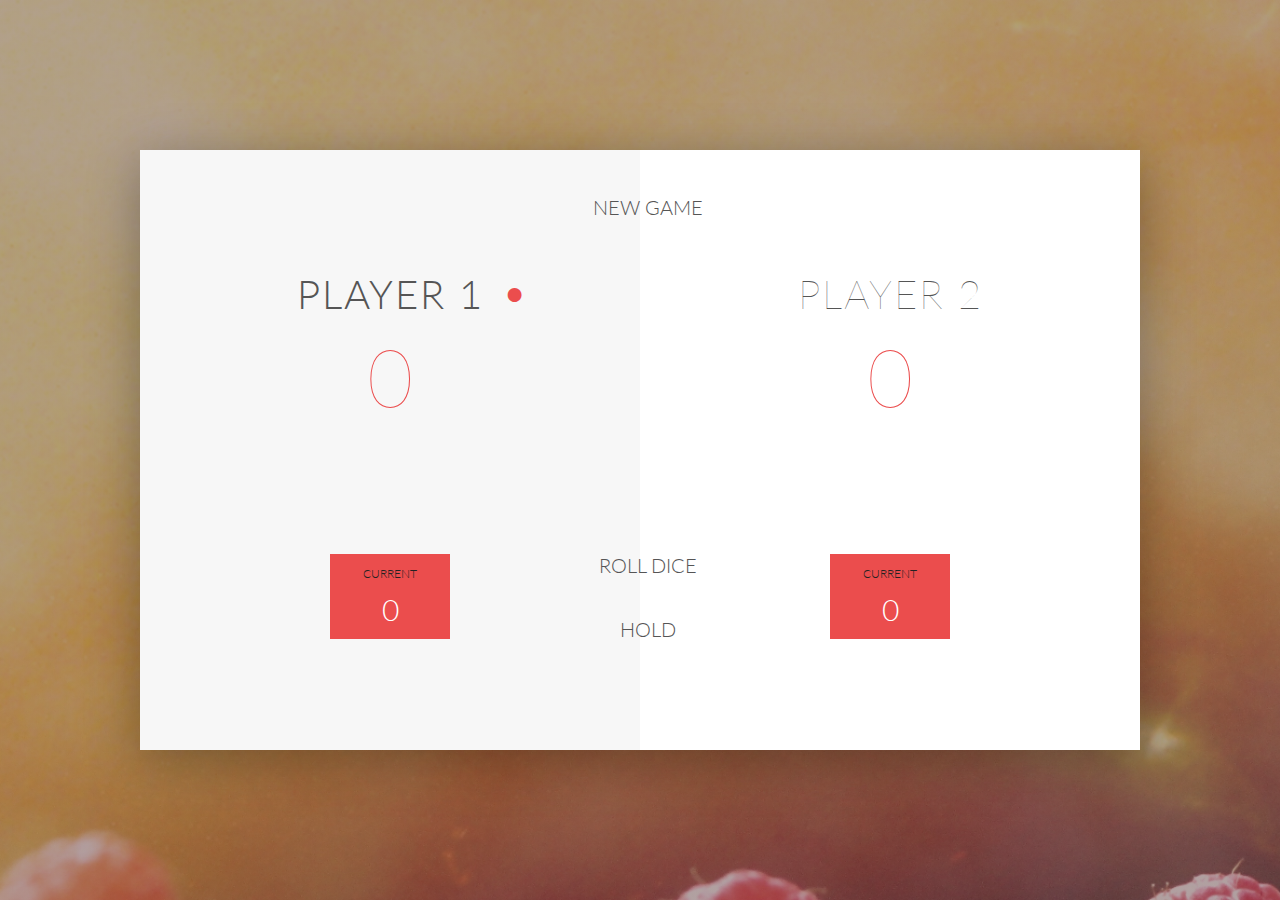
<file: DOM-pig-game/Original/index.html>
<!DOCTYPE html>
<html lang="en">
    <head>
        <meta charset="UTF-8">
        <link href="https://fonts.googleapis.com/css?family=Lato:100,300,600" rel="stylesheet" type="text/css">
        <link href="http://code.ionicframework.com/ionicons/2.0.1/css/ionicons.min.css" rel="stylesheet" type="text/css">
        <link type="text/css" rel="stylesheet" href="style.css">
        
        <title>Pig Game</title>
    </head>

    <body>
        <div class="wrapper clearfix">
            <div class="player-0-panel active">
                <div class="player-name" id="name-0">Player 1</div>
                <div class="player-score" id="score-0">43</div>
                <div class="player-current-box">
                    <div class="player-current-label">Current</div>
                    <div class="player-current-score" id="current-0">11</div>
                </div>
            </div>
            
            <div class="player-1-panel">
                <div class="player-name" id="name-1">Player 2</div>
                <div class="player-score" id="score-1">72</div>
                <div class="player-current-box">
                    <div class="player-current-label">Current</div>
                    <div class="player-current-score" id="current-1">0</div>
                </div>
            </div>
            
            <button class="btn-new"><i class="ion-ios-plus-outline"></i>New game</button>
            <button class="btn-roll"><i class="ion-ios-loop"></i>Roll dice</button>
            <button class="btn-hold"><i class="ion-ios-download-outline"></i>Hold</button>
            
            <img src="dice-5.png" alt="Dice" class="dice">
        </div>
        
        <script src="app.js"></script>
    </body>
</html>
</file>
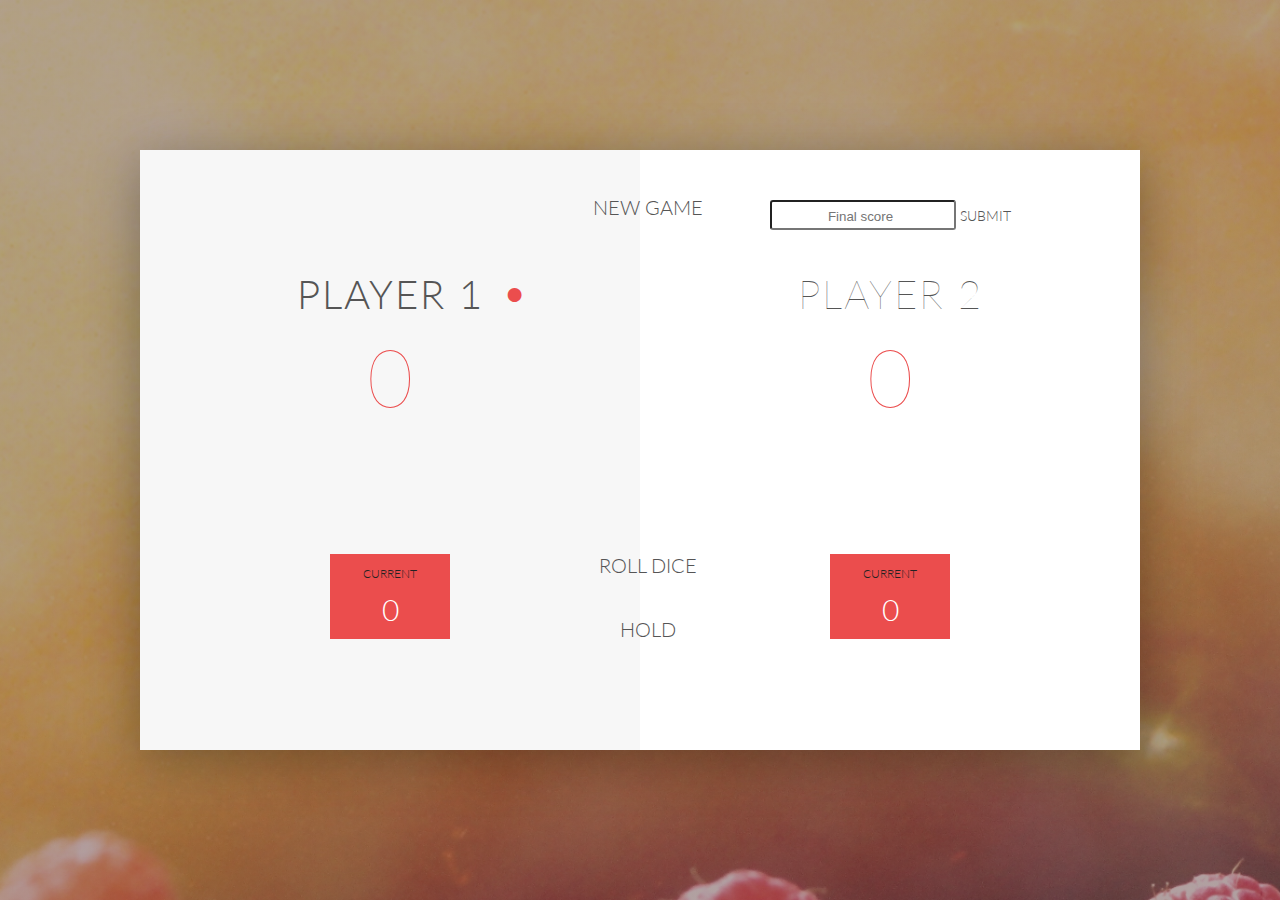
<file: DOM-pig-game/Updated/index.html>
<!DOCTYPE html>
<html lang="en">
    <head>
        <meta charset="UTF-8">
        <link href="https://fonts.googleapis.com/css?family=Lato:100,300,600" rel="stylesheet" type="text/css">
        <link href="http://code.ionicframework.com/ionicons/2.0.1/css/ionicons.min.css" rel="stylesheet" type="text/css">
        <link type="text/css" rel="stylesheet" href="style.css">
        
        <title>Pig Game</title>
    </head>

    <body>
        <div class="wrapper clearfix">
            
            <div class="player-0-panel active">
                <div class="player-name" id="name-0">Player 1</div>
                <div class="player-score" id="score-0">43</div>
                <div class="player-current-box">
                    <div class="player-current-label">Current</div>
                    <div class="player-current-score" id="current-0">11</div>
                </div>
            </div>
            
            <div class="player-1-panel">
                    <div id="input">
                            <input type="text" placeholder="Final score" id="textScore"> <button onclick="Final()" id="buttonInput">Submit</button>
                    </div>

                <div class="player-name" id="name-1">Player 2</div>
                <div class="player-score" id="score-1">72</div>
                <div class="player-current-box">
                    <div class="player-current-label">Current</div>
                    <div class="player-current-score" id="current-1">0</div>
                </div>
            </div>
            
            <button class="btn-new"><i class="ion-ios-plus-outline"></i>New game</button>
            <button class="btn-roll"><i class="ion-ios-loop"></i>Roll dice</button>
            <button class="btn-hold"><i class="ion-ios-download-outline"></i>Hold</button>
            
            <img src="dice-5.png" alt="Dice" class="dice" id="dice-1">
            <img src="dice-5.png" alt="Dice" class="dice" id="dice-2">
        </div>
        
        <script src="app.js"></script>
    </body>
</html>
</file>
<file: DOM-pig-game/Original/style.css>
/**********************************************
*** GENERAL
**********************************************/

* {
    margin: 0;
    padding: 0;
    box-sizing: border-box;
    
}

.clearfix::after {
    content: "";
    display: table;
    clear: both;
}

body {
    background-image: linear-gradient(rgba(62, 20, 20, 0.4), rgba(62, 20, 20, 0.4)), url(back.jpg);
    background-size: cover;
    background-position: center;
    font-family: Lato;
    font-weight: 300;
    position: relative;
    height: 100vh;
    color: #555;
}

.wrapper {
    width: 1000px;
    position: absolute;
    top: 50%;
    left: 50%;
    transform: translate(-50%, -50%);
    background-color: #fff;
    box-shadow: 0px 10px 50px rgba(0, 0, 0, 0.3);
    overflow: hidden;
}

.player-0-panel,
.player-1-panel {
    width: 50%;
    float: left;
    height: 600px;
    padding: 100px;
}



/**********************************************
*** PLAYERS
**********************************************/

.player-name {
    font-size: 40px;
    text-align: center;
    text-transform: uppercase;
    letter-spacing: 2px;
    font-weight: 100;
    margin-top: 20px;
    margin-bottom: 10px;
    position: relative;
}

.player-score {
    text-align: center;
    font-size: 80px;
    font-weight: 100;
    color: #EB4D4D;
    margin-bottom: 130px;
}

.active { background-color: #f7f7f7; }
.active .player-name { font-weight: 300; }

.active .player-name::after {
    content: "\2022";
    font-size: 47px;
    position: absolute;
    color: #EB4D4D;
    top: -7px;
    right: 10px;
    
}

.player-current-box {
    background-color: #EB4D4D;
    color: #fff;
    width: 40%;
    margin: 0 auto;
    padding: 12px;
    text-align: center;
}

.player-current-label {
    text-transform: uppercase;
    margin-bottom: 10px;
    font-size: 12px;
    color: #222;
}

.player-current-score {
    font-size: 30px;
}

button {
    position: absolute;
    width: 200px;
    left: 50%;
    transform: translateX(-50%);
    color: #555;
    background: none;
    border: none;
    font-family: Lato;
    font-size: 20px;
    text-transform: uppercase;
    cursor: pointer;
    font-weight: 300;
    transition: background-color 0.3s, color 0.3s;
}

button:hover { font-weight: 600; }
button:hover i { margin-right: 20px; }

button:focus {
    outline: none;
}

i {
    color: #EB4D4D;
    display: inline-block;
    margin-right: 15px;
    font-size: 32px;
    line-height: 1;
    vertical-align: text-top;
    margin-top: -4px;
    transition: margin 0.3s;
}

.btn-new { top: 45px;}
.btn-roll { top: 403px;}
.btn-hold { top: 467px;}

.dice {
    position: absolute;
    left: 50%;
    top: 178px;
    transform: translateX(-50%);
    height: 100px;
    box-shadow: 0px 10px 60px rgba(0, 0, 0, 0.10);
}

.winner { background-color: #f7f7f7; }
.winner .player-name { font-weight: 300; color: #EB4D4D; }
</file>
<file: DOM-pig-game/Updated/style.css>
/**********************************************
*** GENERAL
**********************************************/

* {
    margin: 0;
    padding: 0;
    box-sizing: border-box;
    
}

.clearfix::after {
    content: "";
    display: table;
    clear: both;
}

body {
    background-image: linear-gradient(rgba(62, 20, 20, 0.4), rgba(62, 20, 20, 0.4)), url(back.jpg);
    background-size: cover;
    background-position: center;
    font-family: Lato;
    font-weight: 300;
    position: relative;
    height: 100vh;
    color: #555;
}

.wrapper {
    width: 1000px;
    position: absolute;
    top: 50%;
    left: 50%;
    transform: translate(-50%, -50%);
    background-color: #fff;
    box-shadow: 0px 10px 50px rgba(0, 0, 0, 0.3);
    overflow: hidden;
}

.player-0-panel,
.player-1-panel {
    width: 50%;
    float: left;
    height: 600px;
    padding: 100px;
}



/**********************************************
*** PLAYERS
**********************************************/

.player-name {
    font-size: 40px;
    text-align: center;
    text-transform: uppercase;
    letter-spacing: 2px;
    font-weight: 100;
    margin-top: 20px;
    margin-bottom: 10px;
    position: relative;
}

.player-score {
    text-align: center;
    font-size: 80px;
    font-weight: 100;
    color: #EB4D4D;
    margin-bottom: 130px;
}

.active { background-color: #f7f7f7; }
.active .player-name { font-weight: 300; }

.active .player-name::after {
    content: "\2022";
    font-size: 47px;
    position: absolute;
    color: #EB4D4D;
    top: -7px;
    right: 10px;
    
}

.player-current-box {
    background-color: #EB4D4D;
    color: #fff;
    width: 40%;
    margin: 0 auto;
    padding: 12px;
    text-align: center;
}

.player-current-label {
    text-transform: uppercase;
    margin-bottom: 10px;
    font-size: 12px;
    color: #222;
}

.player-current-score {
    font-size: 30px;
}

button {
    position: absolute;
    width: 200px;
    left: 50%;
    transform: translateX(-50%);
    color: #555;
    background: none;
    border: none;
    font-family: Lato;
    font-size: 20px;
    text-transform: uppercase;
    cursor: pointer;
    font-weight: 300;
    transition: background-color 0.3s, color 0.3s;
}

button:hover { font-weight: 600; }
button:hover i { margin-right: 20px; }

button:focus {
    outline: none;
}

i {
    color: #EB4D4D;
    display: inline-block;
    margin-right: 15px;
    font-size: 32px;
    line-height: 1;
    vertical-align: text-top;
    margin-top: -4px;
    transition: margin 0.3s;
}

.btn-new { top: 45px;}
.btn-roll { top: 403px;}
.btn-hold { top: 467px;}

.dice {
    position: absolute;
    left: 50%;
    top: 178px;
    transform: translateX(-50%);
    height: 100px;
    box-shadow: 0px 10px 60px rgba(0, 0, 0, 0.10);
}

.winner { background-color: #f7f7f7; }
.winner .player-name { font-weight: 300; color: #EB4D4D; }

#input{
    padding:0;
    padding-bottom: 20px;
    margin-left:30px;
}
#input input[type=text]{
border-radius: 3px;
padding-top:3px;
padding-right: 5px;
height: 30px;
text-align: center;
}
input::placeholder{
    border-color:rgb(146, 146, 243);
}
.player-1-panel{
    padding-top:50px !important;
}

#input #buttonInput{
   all:unset;
   text-transform: uppercase;
   font-size:14px;
}

#input #buttonInput:hover{
    cursor: pointer;
font-size: 16.5px;
font-weight: bold;
letter-spacing: 1px;
}

#dice-1{ top:120px;}
#dice-2{top:250px;}
</file>
